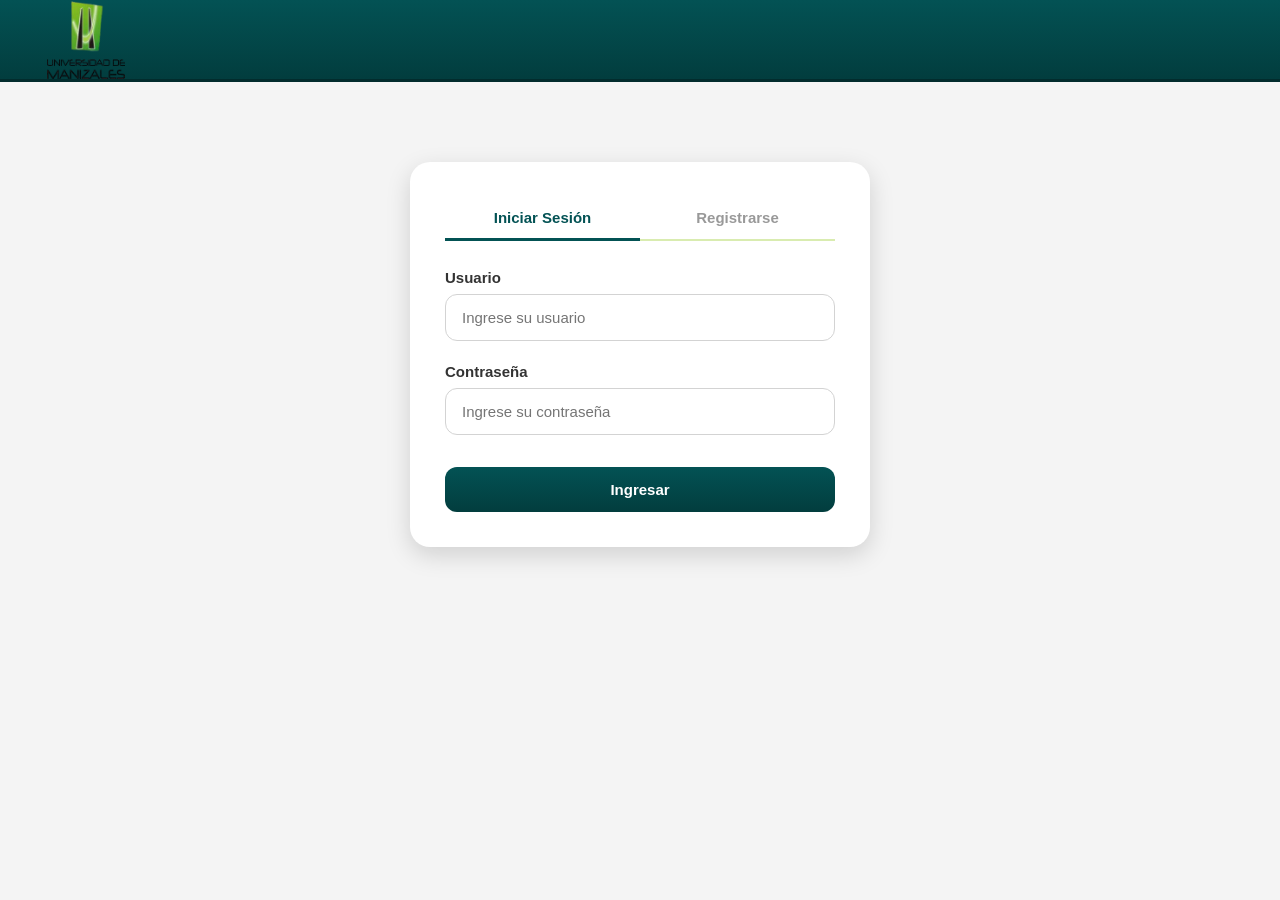
<file: templates/login.html>
<!DOCTYPE html>
<html lang="es">

<head>
  <meta charset="UTF-8">
  <title>Acceso – Homologar Electiva</title>
  <link rel="icon" type="image/png" href="../static/logoum.png">
  <link rel="stylesheet" href="../static/estilos.css">
</head>

<body>

  <header class="barra-opened">
    <div class="logo-capsula">
      <a href="https://www.umanizales.edu.co/" target="_blank">
        <img src="../static/logoum.png" alt="Universidad de Manizales" class="logo-opened">
      </a>
    </div>
  </header>

  <main class="contenedor-principal" style="margin-top: 40px;">
    <section class="card-formulario" style="max-width: 460px;">

      <!-- Pestañas -->
      <div class="login-tabs">
        <button class="login-tab activo" id="tab-login" onclick="mostrarTab('login')">Iniciar Sesión</button>
        <button class="login-tab" id="tab-registro" onclick="mostrarTab('registro')">Registrarse</button>
      </div>

      <!-- Error / mensaje -->
      <div id="mensaje-login" class="mensaje-login" style="display:none;"></div>

      <!-- FORMULARIO LOGIN -->
      <form id="form-login" class="formulario-radicado" onsubmit="submitLogin(event)">
        <div class="grupo-campo">
          <label for="login-usuario">Usuario</label>
          <input type="text" id="login-usuario" placeholder="Ingrese su usuario" autocomplete="username">
        </div>
        <div class="grupo-campo">
          <label for="login-password">Contraseña</label>
          <input type="password" id="login-password" placeholder="Ingrese su contraseña"
            autocomplete="current-password">
        </div>
        <div class="acciones-formulario">
          <button type="submit" class="btn-principal" style="flex:1;">Ingresar</button>
        </div>
      </form>

      <!-- FORMULARIO REGISTRO -->
      <form id="form-registro" class="formulario-radicado" style="display:none;" onsubmit="submitRegistro(event)">
        <div class="grupo-campo">
          <label for="reg-nombre">Nombre completo</label>
          <input type="text" id="reg-nombre" placeholder="Ej: Paola Ramírez">
        </div>
        <div class="grupo-campo">
          <label for="reg-usuario">Usuario</label>
          <input type="text" id="reg-usuario" placeholder="Ej: paramírez" autocomplete="username">
        </div>
        <div class="grupo-campo">
          <label for="reg-password">Contraseña</label>
          <input type="password" id="reg-password" placeholder="Mínimo 6 caracteres" autocomplete="new-password">
        </div>
        <div class="grupo-campo">
          <label for="reg-confirmar">Confirmar contraseña</label>
          <input type="password" id="reg-confirmar" placeholder="Repita la contraseña" autocomplete="new-password">
        </div>
        <div class="acciones-formulario">
          <button type="submit" class="btn-principal" style="flex:1;">Crear cuenta</button>
        </div>
      </form>

    </section>
  </main>

  <script>
    function mostrarTab(tab) {
      const esLogin = tab === 'login';
      document.getElementById('form-login').style.display = esLogin ? 'flex' : 'none';
      document.getElementById('form-registro').style.display = esLogin ? 'none' : 'flex';
      document.getElementById('tab-login').classList.toggle('activo', esLogin);
      document.getElementById('tab-registro').classList.toggle('activo', !esLogin);
      ocultarMensaje();
    }

    function mostrarMensaje(texto, esError) {
      const el = document.getElementById('mensaje-login');
      el.textContent = texto;
      el.className = 'mensaje-login ' + (esError ? 'error' : 'exito');
      el.style.display = 'block';
    }

    function ocultarMensaje() {
      document.getElementById('mensaje-login').style.display = 'none';
    }

    async function submitLogin(e) {
      e.preventDefault();
      const username = document.getElementById('login-usuario').value.trim();
      const password = document.getElementById('login-password').value;

      if (!username || !password) {
        mostrarMensaje('Complete todos los campos.', true);
        return;
      }

      try {
        const res = await fetch('/api/login', {
          method: 'POST',
          headers: { 'Content-Type': 'application/json' },
          body: JSON.stringify({ username, password })
        });
        const data = await res.json();
        if (data.rol === 'admin') {
          window.location.href = '/admin';
        } else {
          window.location.href = '/app';
        }
      } catch {
        mostrarMensaje('Error de conexión con el servidor.', true);
      }
    }

    async function submitRegistro(e) {
      e.preventDefault();
      const nombre = document.getElementById('reg-nombre').value.trim();
      const username = document.getElementById('reg-usuario').value.trim();
      const password = document.getElementById('reg-password').value;
      const confirmar = document.getElementById('reg-confirmar').value;

      if (!nombre || !username || !password || !confirmar) {
        mostrarMensaje('Complete todos los campos.', true);
        return;
      }

      try {
        const res = await fetch('/api/registro', {
          method: 'POST',
          headers: { 'Content-Type': 'application/json' },
          body: JSON.stringify({ nombre, username, password, confirmar })
        });
        const data = await res.json();
        if (!res.ok) { mostrarMensaje(data.error, true); return; }

        // Registro exitoso: limpiar form y notificar estado
        document.getElementById('reg-nombre').value = '';
        document.getElementById('reg-usuario').value = '';
        document.getElementById('reg-password').value = '';
        document.getElementById('reg-confirmar').value = '';
        mostrarTab('login');
        if (data.estado === 'pendiente') {
          mostrarMensaje('Registro exitoso. Su cuenta está pendiente de aprobación por el Administrador.', false);
        } else {
          mostrarMensaje('Cuenta creada correctamente. Ya puede iniciar sesión.', false);
        }
      } catch {
        mostrarMensaje('Error de conexión con el servidor.', true);
      }
    }
  </script>
</body>

</html>
</file>
<file: static/estilos.css>
body {
  margin: 0;
  font-family: Arial, sans-serif;
  background: #f4f4f4;
}

.barra-opened {
  width: 100%;
  height: 82px;
  background: linear-gradient(180deg, #035254 0%, #023d3e 100%);
  border-bottom: 3px solid #022c2d;
  display: flex;
  align-items: center;
  padding-left: 0;
  box-sizing: border-box;
  position: relative;
  z-index: 10;
}

.logo-capsula {
  height: 80px;
  width: 140px;
  display: flex;
  align-items: center;
  justify-content: center;
  padding-left: 16px;
}

.logo-opened {
  max-height: 78px;
  width: auto;
  display: block;
}

.banner-homologacion {
  width: 100vw;
  height: 45vh;
  overflow: hidden;
}

.banner-homologacion img {
  width: 100%;
  height: 100%;
  object-fit: cover;
  display: block;
}

/* CONTENEDOR GENERAL */
.contenedor-principal {
  display: flex;
  justify-content: center;
  align-items: flex-start;
  padding: 40px 20px 60px;
  margin-top: -60px;
  position: relative;
  z-index: 2;
}

/* TARJETA DEL FORMULARIO */
.card-formulario {
  width: 100%;
  max-width: 850px;
  background: #ffffff;
  border-radius: 20px;
  padding: 35px;
  box-shadow: 0 8px 25px rgba(0, 0, 0, 0.15);
  box-sizing: border-box;
}

.encabezado-formulario {
  margin-bottom: 30px;
}

.encabezado-formulario h1 {
  margin: 0 0 10px;
  font-size: 30px;
  color: #035254;
}

.encabezado-formulario p {
  margin: 0;
  font-size: 15px;
  color: #666;
}

/* FORMULARIO */
.formulario-radicado {
  display: flex;
  flex-direction: column;
  gap: 22px;
}

.grupo-campo {
  display: flex;
  flex-direction: column;
  gap: 8px;
}

.grupo-campo label {
  font-size: 15px;
  font-weight: bold;
  color: #333;
}

/* INPUTS, TEXTAREA Y SELECT */
.grupo-campo input[type="text"],
.grupo-campo input[type="password"],
.grupo-campo textarea,
.grupo-campo select {
  width: 100%;
  padding: 14px 16px;
  border: 1px solid #d3d3d3;
  border-radius: 12px;
  font-size: 15px;
  box-sizing: border-box;
  outline: none;
  transition: 0.3s ease;
  background: #ffffff;
}

/* ESTILO ESPECIAL DEL SELECT */
.grupo-campo select {
  appearance: none;
  -webkit-appearance: none;
  -moz-appearance: none;
  cursor: pointer;
  color: #333;
  padding-right: 45px;
  background-image: url("data:image/svg+xml;utf8,<svg xmlns='http://www.w3.org/2000/svg' width='18' height='18' viewBox='0 0 24 24' fill='none' stroke='%23035254' stroke-width='2' stroke-linecap='round' stroke-linejoin='round'><polyline points='6 9 12 15 18 9'/></svg>");
  background-repeat: no-repeat;
  background-position: right 14px center;
  background-size: 18px;
}

.grupo-campo input[type="text"]:focus,
.grupo-campo input[type="password"]:focus,
.grupo-campo textarea:focus,
.grupo-campo select:focus {
  border-color: #035254;
  box-shadow: 0 0 0 3px rgba(3, 82, 84, 0.15);
}

.grupo-campo select:hover {
  border-color: #a8cf45;
}

/* CONTENEDOR DE CHECKBOXES DE MATERIAS */
.materias-checkbox-container {
  display: flex;
  flex-wrap: wrap;
  gap: 10px;
  margin-top: 6px;
  padding: 12px;
  background-color: #fcfdfe;
  border: 1.5px solid #d0e5e5;
  border-radius: 12px;
  min-height: 52px;
  align-items: center;
  transition: border-color 0.2s ease;
}

.placeholder-materias {
  color: #718096;
  font-size: 13.5px;
  font-style: italic;
}

.materia-checkbox-label {
  display: inline-flex;
  align-items: center;
  gap: 8px;
  padding: 8px 14px;
  background-color: #f4f9f9;
  border: 1.5px solid #d0e5e5;
  border-radius: 20px;
  font-size: 13.5px;
  font-weight: 600;
  color: #035254;
  cursor: pointer;
  transition: all 0.2s ease;
  user-select: none;
}

.materia-checkbox-label:hover {
  background-color: #e6f2f2;
  border-color: #a8cf45;
}

.materia-checkbox-label input[type="checkbox"] {
  accent-color: #035254;
  width: 16px;
  height: 16px;
  cursor: pointer;
}

.materia-checkbox-label.seleccionado {
  background-color: #035254;
  color: #ffffff;
  border-color: #035254;
}

/* CARGA DE ARCHIVOS */
.zona-archivo {
  border: 2px dashed #9ac63b;
  border-radius: 16px;
  background: linear-gradient(180deg, #f9fbf4 0%, #f1f8e4 100%);
  padding: 30px 20px;
  text-align: center;
  transition: all 0.25s ease;
  box-shadow: inset 0 2px 6px rgba(0, 0, 0, 0.02);
}

.zona-archivo:hover {
  border-color: #035254;
  background: #ebf5d6;
  box-shadow: 0 4px 14px rgba(3, 82, 84, 0.08);
}

.zona-archivo input[type="file"] {
  display: none;
}

.btn-adjuntar-archivo {
  display: inline-flex;
  align-items: center;
  justify-content: center;
  gap: 10px;
  background: linear-gradient(180deg, #035254 0%, #023d3e 100%);
  color: #ffffff !important;
  padding: 13px 26px;
  border-radius: 12px;
  font-size: 14.5px;
  font-weight: 700;
  cursor: pointer;
  box-shadow: 0 4px 12px rgba(3, 82, 84, 0.22);
  transition: all 0.2s ease;
  user-select: none;
}

.btn-adjuntar-archivo:hover {
  transform: translateY(-1px);
  background: linear-gradient(180deg, #046568 0%, #034b4c 100%);
  box-shadow: 0 6px 16px rgba(3, 82, 84, 0.3);
}

.btn-adjuntar-archivo:active {
  transform: translateY(0);
}

.icono-adjuntar {
  font-size: 18px;
}

.texto-archivo {
  display: block;
  margin-top: 14px;
  font-size: 13.5px;
  color: #556869;
  font-weight: 500;
}

/* LISTA DE ARCHIVOS */
.lista-archivos {
  display: flex;
  flex-direction: column;
  gap: 10px;
}

.archivo-item {
  background: #f7f7f7;
  border: 1px solid #e3e3e3;
  border-radius: 10px;
  padding: 12px 14px;
  font-size: 14px;
  color: #444;
}

/* BOTONES */
.acciones-formulario {
  display: flex;
  gap: 14px;
  flex-wrap: wrap;
  margin-top: 10px;
}

.btn-principal,
.btn-secundario {
  border: none;
  border-radius: 12px;
  padding: 14px 24px;
  font-size: 15px;
  font-weight: bold;
  cursor: pointer;
  transition: 0.3s ease;
}

.btn-principal {
  background: linear-gradient(180deg, #035254 0%, #023d3e 100%);
  color: white;
}

.btn-principal:hover {
  opacity: 0.93;
}

.btn-secundario {
  background: #dca005;
  color: #3a2b00;
}

.btn-secundario:hover {
  background: #c29104;
}

/* SEGMENTADOR TIPO NOTA */
.segmentador {
  display: flex;
  gap: 6px;
  border: 1.5px solid #d0e5e5;
  border-radius: 12px;
  padding: 4px;
  background: #f8fafb;
}

.seg-opcion {
  flex: 1;
  padding: 12px 0;
  font-size: 14.5px;
  font-weight: 600;
  border: none;
  border-radius: 9px;
  background: transparent;
  color: #64748b;
  cursor: pointer;
  transition: all 0.2s ease;
}

.seg-opcion.activo {
  background: linear-gradient(180deg, #035254 0%, #023d3e 100%);
  color: #ffffff;
  box-shadow: 0 2px 6px rgba(3, 82, 84, 0.25);
  font-weight: 700;
}

.seg-opcion:not(.activo):not(:disabled):hover {
  background: #e6f2f2;
  color: #035254;
}

.seg-opcion:disabled,
.seg-opcion.deshabilitado {
  background: #e2e8f0;
  color: #94a3b8;
  cursor: not-allowed;
  opacity: 0.65;
  box-shadow: none;
}

/* BARRA USUARIO (header derecho) */
.barra-usuario {
  margin-left: auto;
  margin-right: 24px;
  display: flex;
  align-items: center;
  gap: 14px;
}

.nombre-sesion {
  color: white;
  font-size: 14px;
  font-weight: bold;
}

.btn-logout {
  background: rgba(255, 255, 255, 0.15);
  color: white;
  border: 1px solid rgba(255, 255, 255, 0.4);
  border-radius: 8px;
  padding: 7px 14px;
  font-size: 13px;
  font-weight: bold;
  text-decoration: none;
  transition: 0.2s;
}

.btn-logout:hover {
  background: rgba(255, 255, 255, 0.28);
}

/* RESPONSABLE DISPLAY (solo lectura) */
.responsable-display {
  width: 100%;
  padding: 14px 16px;
  border: 1px solid #d3d3d3;
  border-radius: 12px;
  font-size: 15px;
  box-sizing: border-box;
  background: #eef6dc;
  color: #035254;
  font-weight: bold;
}

/* PESTAÑAS LOGIN */
.login-tabs {
  display: flex;
  border-bottom: 2px solid #d9ecb0;
  margin-bottom: 28px;
}

.login-tab {
  flex: 1;
  background: none;
  border: none;
  padding: 12px 0;
  font-size: 15px;
  font-weight: bold;
  color: #999;
  cursor: pointer;
  border-bottom: 3px solid transparent;
  margin-bottom: -2px;
  transition: 0.2s;
}

.login-tab.activo {
  color: #035254;
  border-bottom-color: #035254;
}

/* MENSAJE LOGIN */
.mensaje-login {
  border-radius: 10px;
  padding: 12px 16px;
  font-size: 14px;
  margin-bottom: 16px;
}

.mensaje-login.error {
  background: #fdecea;
  color: #c0392b;
  border: 1px solid #f5b7b1;
}

.mensaje-login.exito {
  background: #e8f5e9;
  color: #2e7d32;
  border: 1px solid #a5d6a7;
}

/* RESPONSIVE */
@media (max-width: 768px) {
  .banner-homologacion {
    height: 30vh;
  }

  .contenedor-principal {
    padding: 20px 15px 40px;
    margin-top: -30px;
  }

  .card-formulario {
    padding: 24px;
  }

  .encabezado-formulario h1 {
    font-size: 24px;
  }

  .acciones-formulario {
    flex-direction: column;
  }

  .btn-principal,
  .btn-secundario {
    width: 100%;
  }
}

/* ESTADO DESHABILITADO PARA BOTONES */
.btn-secundario:disabled,
.btn-principal:disabled {
  opacity: 0.5;
  cursor: not-allowed;
  background: #e0e0e0 !important;
  color: #888888 !important;
  box-shadow: none !important;
}

/* SISTEMA DE NOTIFICACIONES TOAST */
.toast-container {
  position: fixed;
  top: 24px;
  right: 24px;
  z-index: 9999;
  display: flex;
  flex-direction: column;
  gap: 12px;
  max-width: 420px;
  width: calc(100% - 48px);
  pointer-events: none;
}

.toast {
  pointer-events: auto;
  display: flex;
  align-items: flex-start;
  gap: 14px;
  padding: 16px 20px;
  border-radius: 14px;
  box-shadow: 0 10px 30px rgba(0, 0, 0, 0.18);
  font-size: 14px;
  line-height: 1.4;
  color: #333333;
  background: #ffffff;
  border-left: 6px solid #035254;
  animation: slideInRight 0.35s cubic-bezier(0.175, 0.885, 0.32, 1.275) forwards;
  transition: all 0.3s ease;
}

.toast.fade-out {
  opacity: 0;
  transform: translateX(100%);
}

.toast-icono {
  font-size: 18px;
  font-weight: bold;
  line-height: 1;
  margin-top: 2px;
}

.toast-contenido {
  flex: 1;
}

.toast-titulo {
  font-weight: bold;
  font-size: 15px;
  margin-bottom: 3px;
}

.toast-cerrar {
  background: none;
  border: none;
  font-size: 16px;
  font-weight: bold;
  color: #999;
  cursor: pointer;
  padding: 0;
  margin-left: 8px;
  line-height: 1;
  transition: color 0.2s;
}

.toast-cerrar:hover {
  color: #333;
}

/* TIPOS DE TOAST */
.toast-exito {
  background: #f4fbf7;
  border-left-color: #035254;
  color: #023d3e;
}
.toast-exito .toast-icono {
  color: #035254;
}

.toast-error {
  background: #fdf2f2;
  border-left-color: #d9534f;
  color: #900c3f;
}
.toast-error .toast-icono {
  color: #d9534f;
}

.toast-info {
  background: #f0f7ff;
  border-left-color: #0288d1;
  color: #01579b;
}
.toast-info .toast-icono {
  color: #0288d1;
}

.toast-advertencia {
  background: #fffdf0;
  border-left-color: #f39c12;
  color: #7d5a00;
}
.toast-advertencia .toast-icono {
  color: #f39c12;
}

/* BOTÓN ENLACE ADMIN */
.btn-admin-link {
  background: #a8cf45;
  color: #035254;
  font-weight: 700;
  padding: 7px 14px;
  border-radius: 8px;
  text-decoration: none;
  font-size: 13px;
  transition: background 0.2s ease;
}

.btn-admin-link:hover {
  background: #b9e250;
}

/* PANEL DE ADMINISTRACIÓN */
.admin-container {
  max-width: 1200px;
  margin: 30px auto;
  padding: 0 20px;
}

.admin-header-card {
  background: #ffffff;
  border-radius: 16px;
  padding: 24px 30px;
  box-shadow: 0 4px 20px rgba(0, 0, 0, 0.05);
  display: flex;
  justify-content: space-between;
  align-items: center;
  margin-bottom: 25px;
}

.admin-title-group h1 {
  color: #035254;
  font-size: 24px;
  margin: 0 0 6px 0;
}

.admin-title-group p {
  color: #64748b;
  margin: 0;
  font-size: 14px;
}

.admin-tabs {
  display: flex;
  gap: 12px;
  margin-bottom: 25px;
}

.admin-tab-btn {
  padding: 12px 24px;
  background: #ffffff;
  border: 1.5px solid #d0e5e5;
  border-radius: 12px;
  font-size: 14.5px;
  font-weight: 700;
  color: #035254;
  cursor: pointer;
  transition: all 0.2s ease;
  display: flex;
  align-items: center;
  gap: 8px;
}

.admin-tab-btn.activo {
  background: linear-gradient(180deg, #035254 0%, #023d3e 100%);
  color: #ffffff;
  border-color: #035254;
  box-shadow: 0 4px 12px rgba(3, 82, 84, 0.2);
}

.badge-pendientes {
  background: #ef4444;
  color: white;
  font-size: 12px;
  padding: 2px 8px;
  border-radius: 12px;
}

.admin-sec-card {
  background: #ffffff;
  border-radius: 16px;
  padding: 25px 30px;
  box-shadow: 0 4px 20px rgba(0, 0, 0, 0.05);
}

/* TABLA USUARIOS ADMIN */
.tabla-admin {
  width: 100%;
  border-collapse: collapse;
  margin-top: 15px;
}

.tabla-admin th,
.tabla-admin td {
  padding: 14px 16px;
  text-align: left;
  border-bottom: 1px solid #e2e8f0;
  font-size: 14px;
}

.tabla-admin th {
  background-color: #f8fafc;
  color: #035254;
  font-weight: 700;
}

.status-badge {
  display: inline-block;
  padding: 4px 10px;
  border-radius: 20px;
  font-size: 12px;
  font-weight: 700;
  text-transform: uppercase;
}

.status-aprobado {
  background: #dcfce7;
  color: #15803d;
}

.status-pendiente {
  background: #fef9c3;
  color: #a16207;
}

.status-rechazado {
  background: #fee2e2;
  color: #b91c1c;
}

.role-badge {
  display: inline-block;
  padding: 3px 8px;
  border-radius: 6px;
  font-size: 12px;
  font-weight: 600;
  background: #e2e8f0;
  color: #334155;
}

.role-admin {
  background: #e0f2fe;
  color: #0369a1;
}

.btn-accion-sm {
  padding: 6px 12px;
  font-size: 12.5px;
  font-weight: 700;
  border-radius: 8px;
  border: none;
  cursor: pointer;
  transition: all 0.2s;
  margin-right: 4px;
}

.btn-aprobar {
  background: #22c55e;
  color: white;
}

.btn-aprobar:hover {
  background: #16a34a;
}

.btn-rechazar {
  background: #f59e0b;
  color: white;
}

.btn-rechazar:hover {
  background: #d97706;
}

.btn-eliminar-usr {
  background: #ef4444;
  color: white;
}

.btn-eliminar-usr:hover {
  background: #dc2626;
}

/* GRID PROGRAMAS ADMIN */
.grid-programas {
  display: grid;
  grid-template-columns: repeat(auto-fill, minmax(340px, 1fr));
  gap: 20px;
  margin-top: 20px;
}

.card-programa-item {
  border: 1.5px solid #e2e8f0;
  border-radius: 12px;
  padding: 20px;
  background: #fafcfd;
  transition: all 0.2s;
}

.card-programa-item:hover {
  border-color: #035254;
  box-shadow: 0 4px 12px rgba(3, 82, 84, 0.08);
}

.prog-title {
  font-size: 16px;
  font-weight: 700;
  color: #035254;
  margin-bottom: 8px;
}

.prog-meta {
  font-size: 13px;
  color: #64748b;
  margin-bottom: 12px;
  display: flex;
  gap: 15px;
}

.electivas-mini-list {
  background: #ffffff;
  border: 1px solid #e2e8f0;
  border-radius: 8px;
  padding: 10px;
}

.electiva-row {
  display: flex;
  justify-content: space-between;
  font-size: 13px;
  padding: 4px 0;
  border-bottom: 1px dashed #f1f5f9;
}

.electiva-row:last-child {
  border-bottom: none;
}

.code-tag {
  font-family: monospace;
  background: #f1f5f9;
  padding: 2px 6px;
  border-radius: 4px;
  color: #0f172a;
  font-weight: 700;
}

/* CLASES DE UTILIDAD ADMIN Y MODALES */
.sec-header {
  display: flex;
  justify-content: space-between;
  align-items: center;
  margin-bottom: 15px;
}

.sec-header h2 {
  font-size: 18px;
  color: #035254;
  margin: 0;
}

.sec-oculta {
  display: none;
}

.tabla-responsive {
  overflow-x: auto;
}

.texto-cargando {
  text-align: center;
  color: #64748b;
  padding: 20px;
}

.btn-sm {
  padding: 10px 18px !important;
  font-size: 13.5px !important;
}

.mb-12 {
  margin-bottom: 12px;
}

.flex-row {
  display: flex;
}

.gap-12 {
  gap: 12px;
}

.flex-1 {
  flex: 1;
}

.subtitulo-seccion {
  margin: 15px 0 8px 0;
  font-size: 14px;
  color: #035254;
  font-weight: 700;
}

.btn-add-fila {
  margin-top: 8px;
  background: #e2e8f0;
  color: #0f172a;
  border: none;
  padding: 8px 14px;
  border-radius: 8px;
  font-weight: 700;
  cursor: pointer;
  transition: background 0.2s ease;
}

.btn-add-fila:hover {
  background: #cbd5e1;
}

/* MODAL OVERLAY Y CONTAINER */
.modal-overlay {
  display: none;
  position: fixed;
  inset: 0;
  background: rgba(0, 0, 0, 0.55);
  z-index: 9999;
  justify-content: center;
  align-items: center;
  backdrop-filter: blur(2px);
}

.modal-container {
  background: #ffffff;
  border-radius: 16px;
  padding: 25px 30px;
  max-width: 540px;
  width: 92%;
  box-shadow: 0 12px 35px rgba(0, 0, 0, 0.22);
}

.modal-titulo {
  margin-top: 0;
  color: #035254;
  font-size: 20px;
}

.modal-acciones {
  display: flex;
  justify-content: flex-end;
  gap: 10px;
  margin-top: 20px;
}

.btn-cancelar {
  background: #94a3b8;
  color: #ffffff;
  border: none;
  padding: 10px 18px;
  border-radius: 10px;
  font-weight: 700;
  cursor: pointer;
  transition: background 0.2s ease;
}

.btn-cancelar:hover {
  background: #64748b;
}

.btn-guardar {
  padding: 10px 22px !important;
}
</file>
